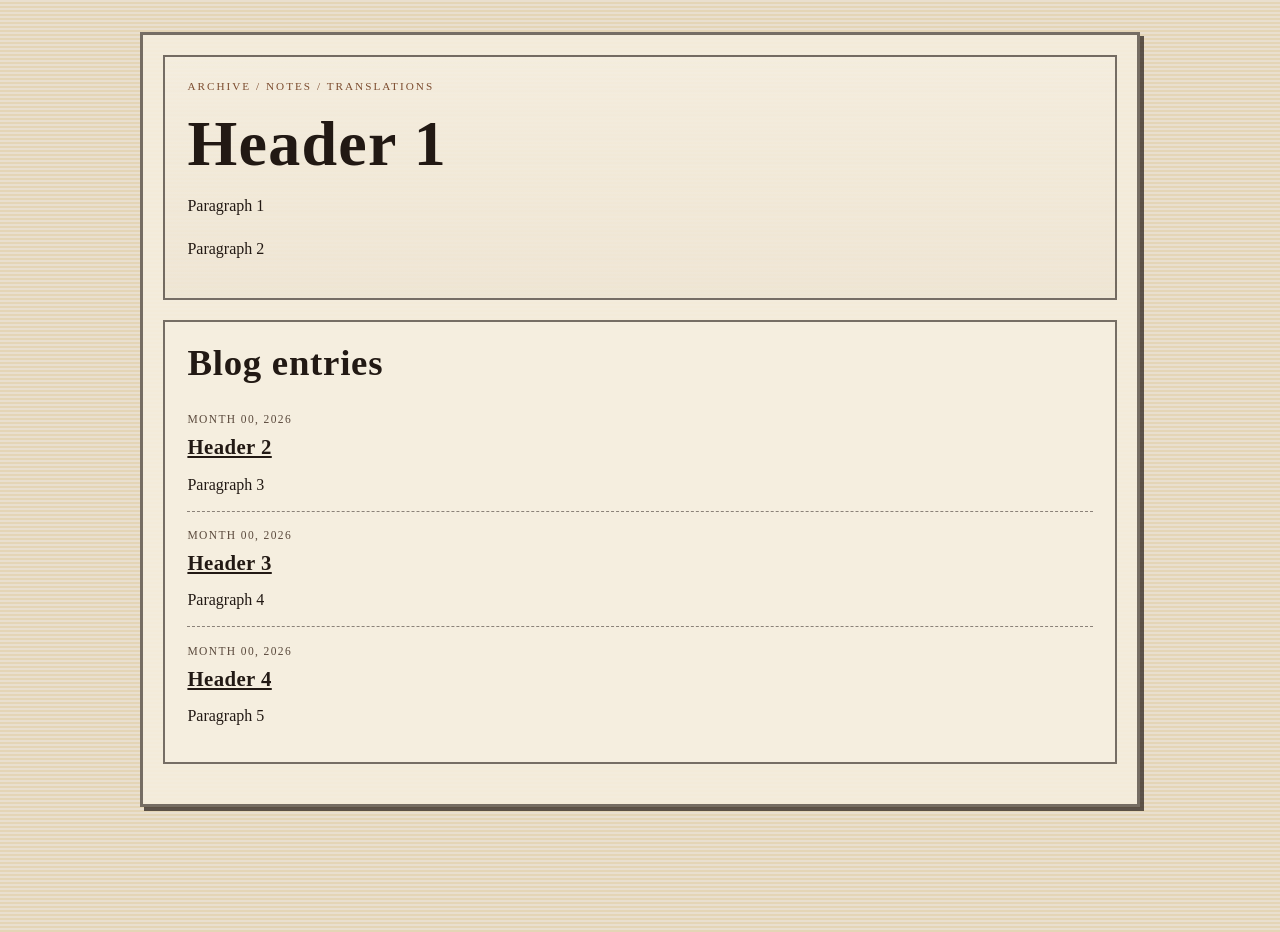
<file: index.html>
<!DOCTYPE html>
<html lang="en">
  <head>
    <meta charset="UTF-8" />
    <meta name="viewport" content="width=device-width, initial-scale=1.0" />
    <title>Archive Index</title>
    <meta
      name="description"
      content="Blog-style index template for literary translations and analysis."
    />
    <link rel="stylesheet" href="styles.css" />
  </head>
  <body>
    <div class="page-shell">
      <main class="content blog-content">
        <section class="panel hero">
          <p class="kicker">Archive / notes / translations</p>
          <h1>Header 1</h1>
          <p>Paragraph 1</p>
          <p>Paragraph 2</p>
        </section>

        <section class="panel section-block">
          <h2>Blog entries</h2>

          <article class="entry-item">
            <p class="entry-date">Month 00, 2026</p>
            <h3><a href="poem-page.html">Header 2</a></h3>
            <p>Paragraph 3</p>
          </article>

          <article class="entry-item">
            <p class="entry-date">Month 00, 2026</p>
            <h3><a href="poem-page.html">Header 3</a></h3>
            <p>Paragraph 4</p>
          </article>

          <article class="entry-item">
            <p class="entry-date">Month 00, 2026</p>
            <h3><a href="poem-page.html">Header 4</a></h3>
            <p>Paragraph 5</p>
          </article>
        </section>
      </main>
    </div>
  </body>
</html>
</file>
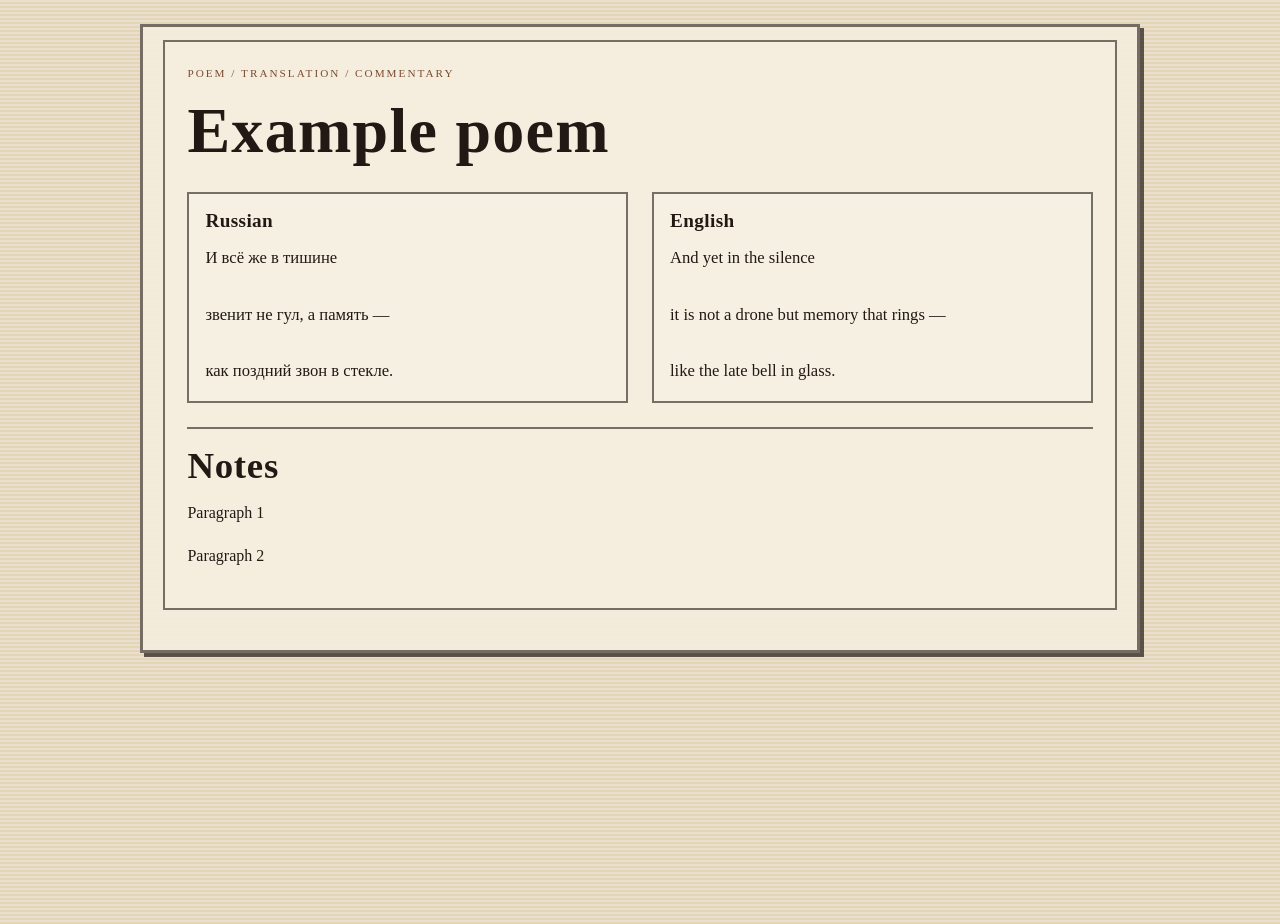
<file: poem-page.html>
<!DOCTYPE html>
<html lang="en">
  <head>
    <meta charset="UTF-8" />
    <meta name="viewport" content="width=device-width, initial-scale=1.0" />
    <title>Poem Page</title>
    <meta
      name="description"
      content="Example translation page in a sepia-toned early-web literary archive style."
    />
    <link rel="stylesheet" href="styles.css" />
  </head>
  <body>
    <div class="page-shell poem-page-shell">
      <main class="content poem-content">
        <article class="panel poem-panel">
          <p class="kicker">Poem / translation / commentary</p>
          <h1>Example poem</h1>

          <div class="poem-block">
            <div class="poem-column original">
              <h2>Russian</h2>
              <p>И всё же в тишине<br />
              звенит не гул, а память —<br />
              как поздний звон в стекле.</p>
            </div>

            <div class="poem-column translation">
              <h2>English</h2>
              <p>And yet in the silence<br />
              it is not a drone but memory that rings —<br />
              like the late bell in glass.</p>
            </div>
          </div>

          <div class="notes">
            <h2>Notes</h2>
            <p>Paragraph 1</p>
            <p>Paragraph 2</p>
          </div>
        </article>
      </main>
    </div>
  </body>
</html>
</file>
<file: styles.css>
:root {
  --bg: #e9dfcf;
  --panel: #f5eedf;
  --ink: #221914;
  --muted: #5b4a3d;
  --line: rgba(34, 25, 20, 0.6);
  --accent: #7b4b2e;
  --shadow: 4px 4px 0 rgba(34, 25, 20, 0.7);
}

* {
  box-sizing: border-box;
}

html {
  scroll-behavior: smooth;
}

body {
  margin: 0;
  min-height: 100vh;
  background: repeating-linear-gradient(
    180deg,
    var(--bg) 0,
    var(--bg) 2px,
    #e4d5b6 2px,
    #e4d5b6 4px
  );
  color: var(--ink);
  font-family: Georgia, "Times New Roman", serif;
  line-height: 1.7;
}

p,
ul {
  margin: 0 0 1rem;
}

h1,
h2,
h3 {
  margin-top: 0;
  margin-bottom: 0.7rem;
  font-weight: 700;
  letter-spacing: 0.02em;
  line-height: 1.15;
}

h1 {
  font-size: clamp(2.3rem, 5vw, 4.1rem);
}

h2 {
  font-size: clamp(1.6rem, 3vw, 2.3rem);
}

h3 {
  font-size: 1.3rem;
}

.page-shell {
  width: min(1000px, calc(100% - 2rem));
  margin: 2rem auto 4rem;
  border: 3px solid var(--line);
  background: rgba(245, 238, 223, 0.88);
  box-shadow: var(--shadow);
}

.content {
  padding: 1.25rem;
}

.panel {
  border: 2px solid var(--line);
  background: var(--panel);
  margin-bottom: 1.25rem;
  padding: 1.25rem 1.4rem;
}

.hero {
  background: linear-gradient(180deg, rgba(255,255,255,0.08), rgba(123, 75, 46, 0.04));
}

.kicker {
  margin-bottom: 0.7rem;
  font-size: 0.7rem;
  letter-spacing: 0.18em;
  text-transform: uppercase;
  color: var(--accent);
}

.entry-item {
  padding: 0.9rem 0 0.8rem;
  border-bottom: 1px dashed rgba(34, 25, 20, 0.5);
}

.entry-item:last-child {
  border-bottom: none;
}

.entry-date {
  margin: 0 0 0.35rem;
  font-size: 0.72rem;
  letter-spacing: 0.12em;
  text-transform: uppercase;
  color: var(--muted);
}

.entry-item a {
  color: var(--ink);
  text-decoration: underline;
}

.entry-item p:last-child {
  margin-bottom: 0;
}

.poem-page-shell {
  margin-top: 1.5rem;
}

.poem-content {
  padding-top: 0.8rem;
}

.poem-panel {
  padding: 1.4rem;
}

.poem-block {
  display: grid;
  grid-template-columns: 1fr 1fr;
  gap: 1.5rem;
  margin: 1.5rem 0;
}

.poem-column {
  border: 2px solid var(--line);
  padding: 1rem;
  background: rgba(255,255,255,0.12);
}

.poem-column h2 {
  font-size: 1.2rem;
  margin-bottom: 0.75rem;
}

.poem-column p {
  margin: 0;
  white-space: pre-line;
  font-size: 1.04rem;
}

.notes {
  border-top: 2px solid var(--line);
  padding-top: 1rem;
}

@media (max-width: 700px) {
  .poem-block {
    grid-template-columns: 1fr;
  }

  .content {
    padding: 0.8rem;
  }
}
</file>
